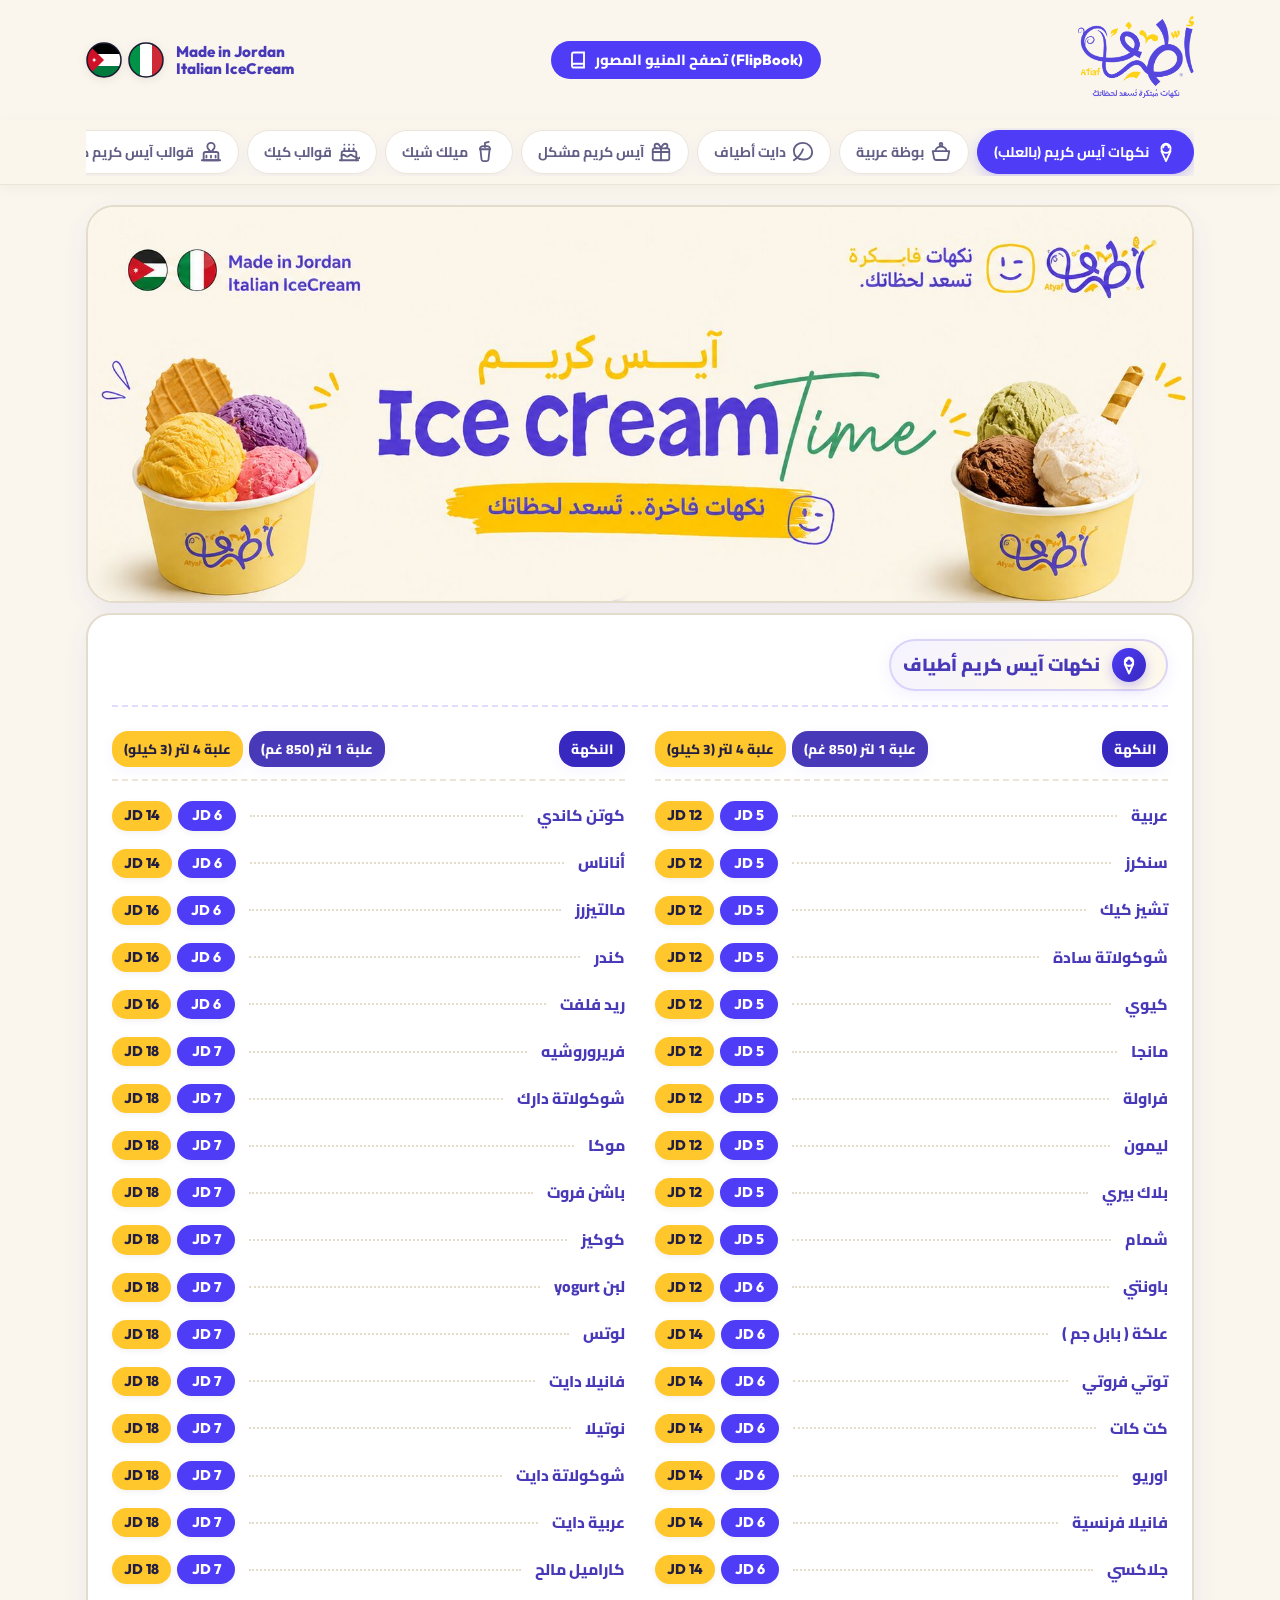
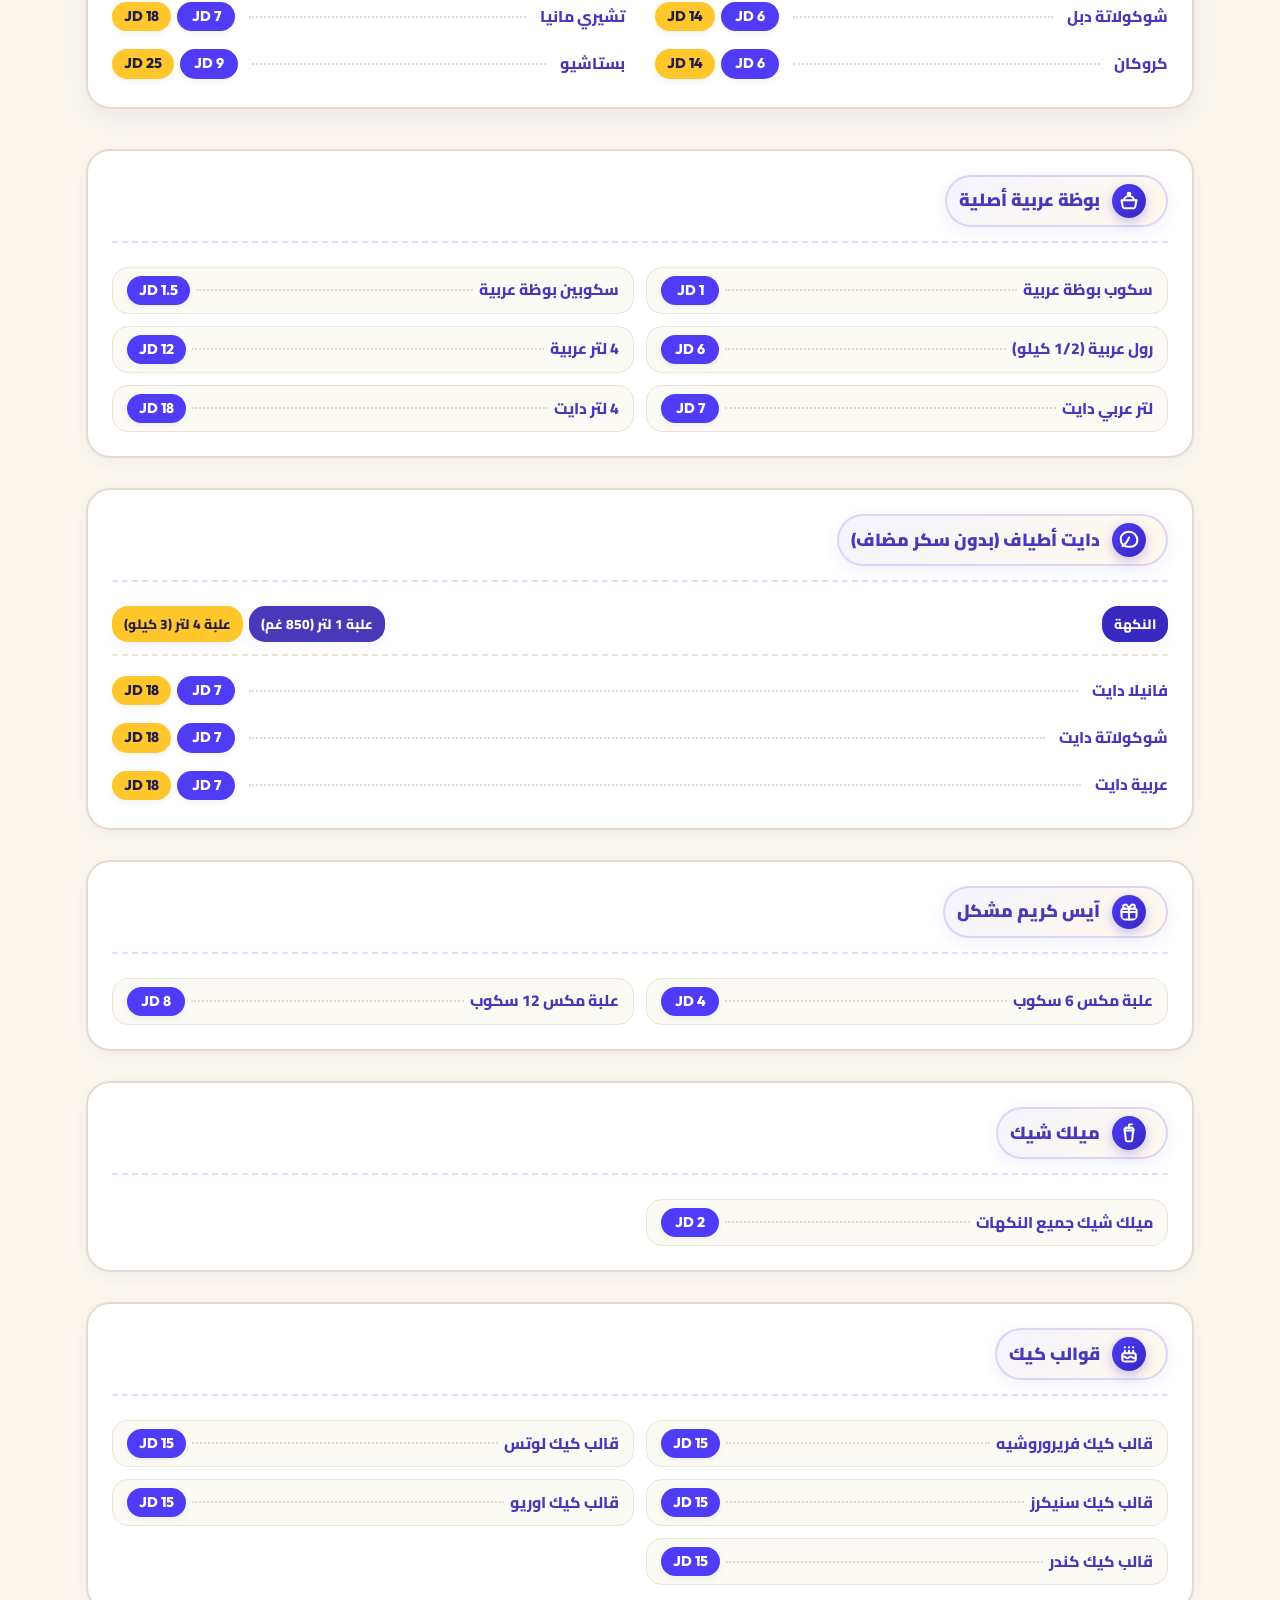
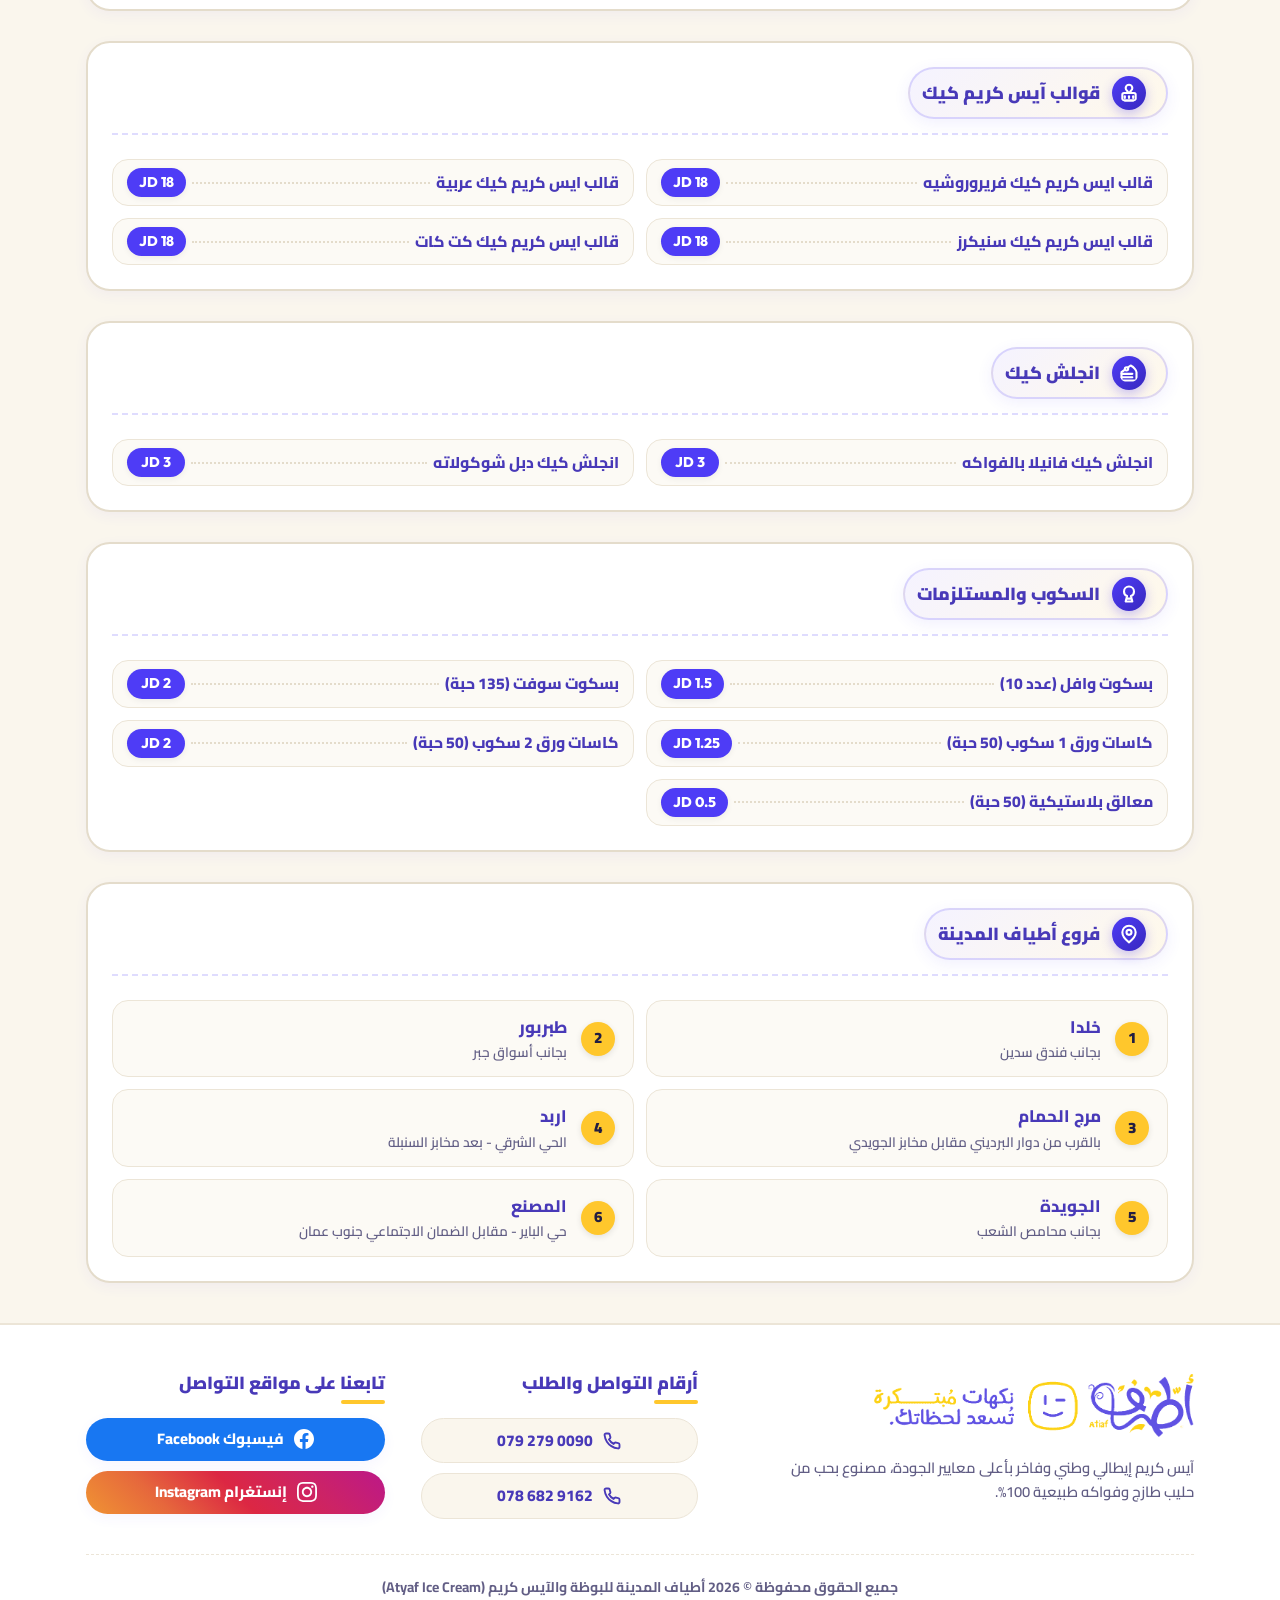
<file: index.html>
<!DOCTYPE html>
<html lang="ar" dir="rtl">

<head>
    <meta charset="UTF-8">
    <meta name="viewport" content="width=device-width, initial-scale=1.0, maximum-scale=5.0">

    <!-- SEO & Metadata -->
    <title>أطياف | قائمة بوظة وآيس كريم أطياف المدينة (Atyaf Ice Cream)</title>
    <meta name="description"
        content="قائمة بوظة وآيس كريم أطياف المدينة في الأردن. نكهات فاخرة 100% طبيعية، بوظة عربية بالمستكة، دايت بدون سكر، وفروعنا في عمان وإربد.">
    <meta name="theme-color" content="#4839B8">

    <!-- Favicon -->
    <link rel="icon" type="image/png" href="images/logo.png">

    <!-- Fonts (non-blocking) -->
    <link rel="preconnect" href="https://fonts.googleapis.com">
    <link rel="preconnect" href="https://fonts.gstatic.com" crossorigin>
    <link rel="stylesheet"
        href="https://fonts.googleapis.com/css2?family=Cairo:wght@400;600;700;800;900&family=Outfit:wght@500;600;700;800&family=Caveat:wght@700&display=swap">

    <!-- Stylesheet -->
    <link rel="stylesheet" href="css/menu.css">
</head>

<body>

    <!-- 1. TOP HEADER & BRANDING BAR (Strict RTL: Logo Right, Search Center, Flags Left) -->
    <header class="site-header">
        <div class="container">
            <div class="header-inner">

                <!-- 1. Right (RTL Start): Logo -->
                <div class="brand-logo-wrap">
                    <a href="#" title="الصفحة الرئيسية">
                        <img src="images/logo.png" alt="شعار أطياف Atyaf Ice Cream" class="brand-logo-img">
                    </a>
                </div>

                <!-- 2. Center: Catalog Flipbook Button -->
                <div class="search-quick-box">
                    <a href="slider.html" class="phone-call-btn pill-blue" title="تصفح المنيو المصور ككتاب رقمي">
                        <svg width="18" height="18" viewBox="0 0 24 24" fill="none" stroke="currentColor"
                            stroke-width="2.5">
                            <path d="M4 19.5A2.5 2.5 0 0 1 6.5 17H20" />
                            <path d="M6.5 2H20v20H6.5A2.5 2.5 0 0 1 4 19.5v-15A2.5 2.5 0 0 1 6.5 2z" />
                        </svg>
                        <span>تصفح المنيو المصور (FlipBook)</span>
                    </a>
                </div>

                <!-- 3. Left (RTL End): Flags Badge -->
                <div class="flag-badge-custom">
                    <div class="flag-circles-wrap">
                        <!-- Jordan Flag SVG -->
                        <svg class="flag-circle-svg" width="36" height="36" viewBox="0 0 36 36">
                            <defs>
                                <clipPath id="circle-clip-jo">
                                    <circle cx="18" cy="18" r="17" />
                                </clipPath>
                            </defs>
                            <circle cx="18" cy="18" r="17" fill="#ffffff" />
                            <g clip-path="url(#circle-clip-jo)">
                                <rect x="0" y="0" width="36" height="12" fill="#000000" />
                                <rect x="0" y="12" width="36" height="12" fill="#ffffff" />
                                <rect x="0" y="24" width="36" height="12" fill="#007A3D" />
                                <polygon points="0,0 18,18 0,36" fill="#CE1126" />
                                <path d="M6 18l1.5-0.8L8 15.5l0.8 1.7L10.5 18l-1.7 0.8L8 20.5l-0.5-1.7z"
                                    fill="#ffffff" />
                            </g>
                            <circle cx="18" cy="18" r="17" fill="none" stroke="#1A1830" stroke-width="1.5" />
                        </svg>

                        <!-- Italy Flag SVG -->
                        <svg class="flag-circle-svg" width="36" height="36" viewBox="0 0 36 36">
                            <defs>
                                <clipPath id="circle-clip-it">
                                    <circle cx="18" cy="18" r="17" />
                                </clipPath>
                            </defs>
                            <circle cx="18" cy="18" r="17" fill="#ffffff" />
                            <g clip-path="url(#circle-clip-it)">
                                <rect x="0" y="0" width="12" height="36" fill="#009246" />
                                <rect x="12" y="0" width="12" height="36" fill="#ffffff" />
                                <rect x="24" y="0" width="12" height="36" fill="#CE2B37" />
                            </g>
                            <circle cx="18" cy="18" r="17" fill="none" stroke="#1A1830" stroke-width="1.5" />
                        </svg>
                    </div>

                    <div class="flag-badge-text">
                        <span class="top-line">Made in Jordan</span>
                        <span class="bottom-line">Italian IceCream</span>
                    </div>
                </div>

            </div>
        </div>
    </header>

    <!-- 2. STICKY CATEGORY NAVIGATION TABS -->
    <nav class="sticky-menu-nav" aria-label="أقسام القائمة">
        <div class="container">
            <div class="nav-tabs-wrap" id="main-nav-tabs">
                <!-- Dynamically populated by menu.js -->
            </div>
        </div>
    </nav>

    <!-- 3. HERO BANNER SECTION (EXACT HERO IMAGE) -->
    <section class="menu-hero-section">
        <div class="container">
            <div class="hero-image-card">
                <img src="images/hero_section.jpg" alt="آيس كريم Ice Cream Time — أطياف" class="hero-full-banner-img">
            </div>



        </div>
    </section>

    <!-- MAIN CONTENT SECTIONS -->
    <main class="container">

        <!-- 5. MAIN TWIN MENU TABLE (RTL Flow) -->
        <section class="menu-table-sheet" id="flavors-table">
            <div class="section-title-header-wrap">
                <h3 class="section-title-header">
                    <svg width="24" height="24" viewBox="0 0 24 24" fill="none" stroke="currentColor" stroke-width="2.5"
                        stroke-linecap="round" stroke-linejoin="round">
                        <path d="m7 11 5 11 5-11" />
                        <circle cx="12" cy="8" r="5" />
                        <path d="M9 7a3 3 0 0 1 6 0" />
                    </svg>
                    <span>نكهات آيس كريم أطياف</span>
                </h3>
            </div>
            <div class="twin-columns-layout">

                <!-- RIGHT HALF COLUMN (RTL First Column: 19 Flavors) -->
                <div class="flavor-column-box">
                    <div class="table-col-header-pills">
                        <div class="col-header-pill header-dark-purple">النكهة</div>
                        <div class="header-prices-group">
                            <div class="col-header-pill header-purple">علبة 1 لتر (850 غم)</div>
                            <div class="col-header-pill header-yellow">علبة 4 لتر (3 كيلو)</div>
                        </div>
                    </div>
                    <div class="flavor-table-list" id="right-flavors-body">
                        <!-- Populated by menu.js -->
                    </div>
                </div>

                <!-- LEFT HALF COLUMN (RTL Second Column: 18 Flavors) -->
                <div class="flavor-column-box">
                    <div class="table-col-header-pills">
                        <div class="col-header-pill header-dark-purple">النكهة</div>
                        <div class="header-prices-group">
                            <div class="col-header-pill header-purple">علبة 1 لتر (850 غم)</div>
                            <div class="col-header-pill header-yellow">علبة 4 لتر (3 كيلو)</div>
                        </div>
                    </div>
                    <div class="flavor-table-list" id="left-flavors-body">
                        <!-- Populated by menu.js -->
                    </div>
                </div>

            </div>
        </section>

        <!-- 6. ARABIC BOOZA SECTION -->
        <section class="other-section-box" id="arabic-booza">
            <div class="section-title-header-wrap">
                <h3 class="section-title-header">
                    <svg width="24" height="24" viewBox="0 0 24 24" fill="none" stroke="currentColor" stroke-width="2.5"
                        stroke-linecap="round" stroke-linejoin="round">
                        <path d="M3 11h18l-1.5 8a2 2 0 0 1-2 1.7H6.5a2 2 0 0 1-2-1.7L3 11z" />
                        <path d="M6 11c0-2.5 2.5-5 6-5s6 2.5 6 5" />
                        <circle cx="12" cy="3.5" r="1.5" />
                    </svg>
                    <span>بوظة عربية أصلية</span>
                </h3>
            </div>
            <div class="simple-grid-container" id="booza-items-grid">
                <!-- Populated by menu.js -->
            </div>
        </section>

        <!-- 7. ATYAF DIET SECTION -->
        <section class="other-section-box" id="atyaf-diet">
            <div class="section-title-header-wrap">
                <h3 class="section-title-header">
                    <svg width="24" height="24" viewBox="0 0 24 24" fill="none" stroke="currentColor" stroke-width="2.5"
                        stroke-linecap="round" stroke-linejoin="round">
                        <path d="M11 20A9 9 0 0 1 2 11C2 5.5 6.5 2 12 2c5.5 0 10 4.5 10 10 0 5.5-4.5 9-11 8z" />
                        <path d="M2 21c5.5-3.5 8.5-7.5 10-12" />
                    </svg>
                    <span>دايت أطياف (بدون سكر مضاف)</span>
                </h3>
            </div>
            <div class="flavor-column-box">
                <div class="table-col-header-pills">
                    <div class="col-header-pill header-dark-purple">النكهة</div>
                    <div class="header-prices-group">
                        <div class="col-header-pill header-purple">علبة 1 لتر (850 غم)</div>
                        <div class="col-header-pill header-yellow">علبة 4 لتر (3 كيلو)</div>
                    </div>
                </div>
                <div class="flavor-table-list" id="diet-items-grid">
                    <!-- Populated by menu.js -->
                </div>
            </div>
        </section>

        <!-- 8. MIXED BOXES SECTION -->
        <section class="other-section-box" id="mixed-boxes">
            <div class="section-title-header-wrap">
                <h3 class="section-title-header">
                    <svg width="24" height="24" viewBox="0 0 24 24" fill="none" stroke="currentColor" stroke-width="2.5"
                        stroke-linecap="round" stroke-linejoin="round">
                        <rect x="3" y="8" width="18" height="13" rx="2" />
                        <path d="M12 8v13" />
                        <path d="M3 12h18" />
                        <path d="M7.5 8a2.5 2.5 0 0 1 0-5C10 3 12 8 12 8s2-5 4.5-5a2.5 2.5 0 0 1 0 5" />
                    </svg>
                    <span>آيس كريم مشكل</span>
                </h3>
            </div>
            <div class="simple-grid-container" id="mixed-boxes-grid">
                <!-- Populated by menu.js -->
            </div>
        </section>

        <!-- 9. MILKSHAKES SECTION -->
        <section class="other-section-box" id="milkshakes">
            <div class="section-title-header-wrap">
                <h3 class="section-title-header">
                    <svg width="24" height="24" viewBox="0 0 24 24" fill="none" stroke="currentColor" stroke-width="2.5"
                        stroke-linecap="round" stroke-linejoin="round">
                        <path d="M7 9h10l-1.2 11.2a2 2 0 0 1-2 1.8H10.2a2 2 0 0 1-2-1.8L7 9z" />
                        <path d="M6.5 9A3.5 3.5 0 0 1 10 5.5c.8 0 1.5.3 2 .8.5-.5 1.2-.8 2-.8A3.5 3.5 0 0 1 17.5 9" />
                        <path d="M12 6V2L16 1" />
                    </svg>
                    <span>ميلك شيك</span>
                </h3>
            </div>
            <div class="simple-grid-container" id="milkshakes-grid">
                <!-- Populated by menu.js -->
            </div>
        </section>

        <!-- 10. CAKE MOLDS SECTION -->
        <section class="other-section-box" id="cake-molds">
            <div class="section-title-header-wrap">
                <h3 class="section-title-header">
                    <svg width="24" height="24" viewBox="0 0 24 24" fill="none" stroke="currentColor" stroke-width="2.5"
                        stroke-linecap="round" stroke-linejoin="round">
                        <path d="M20 21v-8a2 2 0 0 0-2-2H6a2 2 0 0 0-2 2v8" />
                        <path d="M4 16s.5-1 2-1 2.5 2 4 2 2.5-2 4-2 2.5 2 4 2 2-1 2-1" />
                        <path d="M2 21h20" />
                        <path d="M7 8v2" />
                        <path d="M12 8v2" />
                        <path d="M17 8v2" />
                        <path d="M7 4h.01" />
                        <path d="M12 4h.01" />
                        <path d="M17 4h.01" />
                    </svg>
                    <span>قوالب كيك</span>
                </h3>
            </div>
            <div class="simple-grid-container" id="cake-molds-grid">
                <!-- Populated by menu.js -->
            </div>
        </section>

        <!-- 11. ICE CREAM CAKE MOLDS SECTION -->
        <section class="other-section-box" id="ice-cream-cake-molds">
            <div class="section-title-header-wrap">
                <h3 class="section-title-header">
                    <svg width="24" height="24" viewBox="0 0 24 24" fill="none" stroke="currentColor" stroke-width="2.5"
                        stroke-linecap="round" stroke-linejoin="round">
                        <path d="M12 2a4 4 0 0 0-4 4c0 1.5.8 2.8 2 3.5V11h4V9.5c1.2-.7 2-2 2-3.5a4 4 0 0 0-4-4z" />
                        <path d="M4 14a2 2 0 0 1 2-2h12a2 2 0 0 1 2 2v7H4v-7z" />
                        <path d="M2 21h20" />
                        <path d="M7 16v2" />
                        <path d="M12 16v2" />
                        <path d="M17 16v2" />
                    </svg>
                    <span>قوالب آيس كريم كيك</span>
                </h3>
            </div>
            <div class="simple-grid-container" id="ice-cream-cake-molds-grid">
                <!-- Populated by menu.js -->
            </div>
        </section>

        <!-- 12. ENGLISH CAKE SECTION -->
        <section class="other-section-box" id="english-cake">
            <div class="section-title-header-wrap">
                <h3 class="section-title-header">
                    <svg width="24" height="24" viewBox="0 0 24 24" fill="none" stroke="currentColor" stroke-width="2.5"
                        stroke-linecap="round" stroke-linejoin="round">
                        <circle cx="9" cy="7" r="2" />
                        <path d="M7.2 7.9 3 11v9c0 .6.4 1 1 1h16c.6 0 1-.4 1-1v-9c0-2-3-6-7-8l-3.6 2.6" />
                        <path d="M16 13H3" />
                        <path d="M16 17H3" />
                    </svg>
                    <span>انجلش كيك</span>
                </h3>
            </div>
            <div class="simple-grid-container" id="english-cake-grid">
                <!-- Populated by menu.js -->
            </div>
        </section>

        <!-- 13. SUPPLIES SECTION -->
        <section class="other-section-box" id="supplies">
            <div class="section-title-header-wrap">
                <h3 class="section-title-header">
                    <svg width="24" height="24" viewBox="0 0 24 24" fill="none" stroke="currentColor" stroke-width="2.5"
                        stroke-linecap="round" stroke-linejoin="round">
                        <path
                            d="M12 3a6 6 0 0 0-6 6c0 2.5 1.5 4.7 3.7 5.5L8 21h8l-1.7-6.5C16.5 13.7 18 11.5 18 9a6 6 0 0 0-6-6z" />
                        <path d="M10 17.5h4" />
                    </svg>
                    <span>السكوب والمستلزمات</span>
                </h3>
            </div>
            <div class="simple-grid-container" id="supplies-items-grid">
                <!-- Populated by menu.js -->
            </div>
        </section>

        <!-- 14. BRANCHES & CONTACT SECTION -->
        <section class="other-section-box" id="branches-contact">
            <div class="section-title-header-wrap">
                <h3 class="section-title-header">
                    <svg width="24" height="24" viewBox="0 0 24 24" fill="none" stroke="currentColor" stroke-width="2.5"
                        stroke-linecap="round" stroke-linejoin="round">
                        <path d="M20 10c0 6-8 12-8 12s-8-6-8-12a8 8 0 1 1 16 0z" />
                        <circle cx="12" cy="10" r="3" />
                    </svg>
                    <span>فروع أطياف المدينة </span>
                </h3>
            </div>

            <div class="simple-grid-container" id="branches-items-grid">
                <!-- Populated by menu.js -->
            </div>
        </section>

    </main>



    <!-- 15. SITE FOOTER (With Logo 222.png, Phones, Facebook, Instagram) -->
    <footer class="site-footer">
        <div class="container">
            <div class="footer-top-grid">

                <!-- Col 1: Brand & Logo 222.png -->
                <div class="footer-brand-col">
                    <img src="images/222.png" alt="أطياف - نكهات مبتكرة تسعد لحظاتك" class="footer-logo-img">
                    <p class="footer-brand-desc">
                        آيس كريم إيطالي وطني وفاخر بأعلى معايير الجودة، مصنوع بحب من حليب طازج وفواكه طبيعية 100%.
                    </p>
                </div>

                <!-- Col 2: Phone Numbers & Direct Contact -->
                <div class="footer-col">
                    <h4 class="footer-col-title">أرقام التواصل والطلب</h4>
                    <div class="footer-phones-list">
                        <a href="tel:0792790090" class="footer-phone-link">
                            <svg width="18" height="18" viewBox="0 0 24 24" fill="none" stroke="currentColor"
                                stroke-width="2.5">
                                <path
                                    d="M22 16.92v3a2 2 0 0 1-2.18 2 19.79 19.79 0 0 1-8.63-3.07 19.5 19.5 0 0 1-6-6 19.79 19.79 0 0 1-3.07-8.67A2 2 0 0 1 4.11 2h3a2 2 0 0 1 2 1.72 12.84 12.84 0 0 0 .7 2.81 2 2 0 0 1-.45 2.11L8.09 9.91a16 16 0 0 0 6 6l1.27-1.27a2 2 0 0 1 2.11-.45 12.84 12.84 0 0 0 2.81.7A2 2 0 0 1 22 16.92z" />
                            </svg>
                            <span dir="ltr">079 279 0090</span>
                        </a>
                        <a href="tel:0786829162" class="footer-phone-link">
                            <svg width="18" height="18" viewBox="0 0 24 24" fill="none" stroke="currentColor"
                                stroke-width="2.5">
                                <path
                                    d="M22 16.92v3a2 2 0 0 1-2.18 2 19.79 19.79 0 0 1-8.63-3.07 19.5 19.5 0 0 1-6-6 19.79 19.79 0 0 1-3.07-8.67A2 2 0 0 1 4.11 2h3a2 2 0 0 1 2 1.72 12.84 12.84 0 0 0 .7 2.81 2 2 0 0 1-.45 2.11L8.09 9.91a16 16 0 0 0 6 6l1.27-1.27a2 2 0 0 1 2.11-.45 12.84 12.84 0 0 0 2.81.7A2 2 0 0 1 22 16.92z" />
                            </svg>
                            <span dir="ltr">078 682 9162</span>
                        </a>
                    </div>
                </div>

                <!-- Col 3: Social Links (Facebook & Instagram) -->
                <div class="footer-col">
                    <h4 class="footer-col-title">تابعنا على مواقع التواصل</h4>
                    <div class="footer-social-links">
                        <a href="https://www.facebook.com/Atyafalmadinaicecream" target="_blank"
                            rel="noopener noreferrer" class="social-btn facebook-btn">
                            <svg width="20" height="20" viewBox="0 0 24 24" fill="currentColor">
                                <path
                                    d="M24 12.073c0-6.627-5.373-12-12-12s-12 5.373-12 12c0 5.99 4.388 10.954 10.125 11.854v-8.385H7.078v-3.47h3.047V9.43c0-3.007 1.792-4.669 4.533-4.669 1.312 0 2.686.235 2.686.235v2.953H15.83c-1.491 0-1.956.925-1.956 1.874v2.25h3.328l-.532 3.47h-2.796v8.385C19.612 23.027 24 18.062 24 12.073z" />
                            </svg>
                            <span>فيسبوك Facebook</span>
                        </a>
                        <a href="https://www.instagram.com/atiaficecream.jo/" target="_blank" rel="noopener noreferrer"
                            class="social-btn instagram-btn">
                            <svg width="20" height="20" viewBox="0 0 24 24" fill="currentColor">
                                <path
                                    d="M12 2.163c3.204 0 3.584.012 4.85.07 3.252.148 4.771 1.691 4.919 4.919.058 1.265.069 1.645.069 4.849 0 3.205-.012 3.584-.069 4.849-.149 3.225-1.664 4.771-4.919 4.919-1.266.058-1.644.07-4.85.07-3.204 0-3.584-.012-4.849-.07-3.26-.149-4.771-1.699-4.919-4.92-.058-1.265-.07-1.644-.07-4.849 0-3.204.013-3.583.07-4.849.149-3.227 1.664-4.771 4.919-4.919 1.266-.057 1.645-.069 4.849-.069zm0-2.163c-3.259 0-3.667.014-4.947.072-4.358.2-6.78 2.618-6.98 6.98-.059 1.281-.073 1.689-.073 4.948 0 3.259.014 3.668.072 4.948.2 4.358 2.618 6.78 6.98 6.98 1.281.058 1.689.072 4.948.072 3.259 0 3.668-.014 4.948-.072 4.354-.2 6.782-2.618 6.979-6.98.059-1.28.073-1.689.073-4.948 0-3.259-.014-3.667-.072-4.947-.196-4.354-2.617-6.78-6.979-6.98-1.281-.059-1.69-.073-4.949-.073zm0 5.838c-3.403 0-6.162 2.759-6.162 6.162s2.759 6.163 6.162 6.163 6.162-2.759 6.162-6.163c0-3.403-2.759-6.162-6.162-6.162zm0 10.162c-2.209 0-4-1.79-4-4 0-2.209 1.791-4 4-4s4 1.791 4 4c0 2.21-1.791 4-4 4zm6.406-11.845c-.796 0-1.441.645-1.441 1.44s.645 1.44 1.441 1.44c.795 0 1.439-.645 1.439-1.44s-.644-1.44-1.439-1.44z" />
                            </svg>
                            <span>إنستغرام Instagram</span>
                        </a>
                    </div>
                </div>

            </div>

            <!-- Footer Bottom Bar -->
            <div class="footer-bottom-bar">
                <p>جميع الحقوق محفوظة © 2026 أطياف المدينة للبوظة والآيس كريم (Atyaf Ice Cream)</p>
            </div>
        </div>
    </footer>

    <!-- Scripts -->
    <script src="js/menu.js"></script>
</body>

</html>
</file>
<file: css/menu.css>
/* ==========================================================================
   Atyaf Ice Cream — Authentic Digital Menu UI (Exact Match to Reference Sheet)
   Strict RTL (Right-to-Left) Arabic Flow Architecture
   ========================================================================== */

:root {
    /* Exact Color Tokens from Atyaf Menu Reference Sheet */
    --bg-page: #FAF6ED;
    --bg-table: #FFFFFF;
    --bg-row-alt: #FCFAF5;

    --purple-primary: #4E3CF6;
    --purple-dark: #3728BF;
    --purple-light: #EEECFF;
    --purple-header: #4839B8;

    --yellow-accent: #FFC72C;
    --yellow-dark: #D9A200;
    --yellow-light: #FFF8E5;

    --green-accent: #25C974;
    --green-dark: #1CA85F;

    --text-dark: #221E42;
    --text-muted: #625E85;
    --text-light: #8E8AA8;

    --border-subtle: #ECE5D7;
    --border-table: #E4DCCB;

    --radius-sm: 8px;
    --radius-md: 16px;
    --radius-lg: 24px;
    --radius-pill: 50px;

    --shadow-sm: 0 4px 14px rgba(78, 60, 246, 0.05);
    --shadow-md: 0 8px 24px rgba(78, 60, 246, 0.08);
    --shadow-lg: 0 16px 40px rgba(78, 60, 246, 0.12);

    --transition: 0.25s cubic-bezier(0.4, 0, 0.2, 1);
}

/* Reset & Global Base */
*, *::before, *::after {
    box-sizing: border-box;
    margin: 0;
    padding: 0;
}

html {
    font-family: 'Cairo', system-ui, -apple-system, sans-serif;
    background-color: var(--bg-page);
    color: var(--text-dark);
    scroll-behavior: smooth;
    direction: rtl;
    text-align: right;
    max-width: 100vw;
    overflow-x: hidden;
    -webkit-text-size-adjust: 100%;
}

body {
    min-height: 100vh;
    display: flex;
    flex-direction: column;
    max-width: 100vw;
    overflow-x: hidden;
    line-height: 1.5;
    background-color: var(--bg-page);
    direction: rtl;
}

a {
    color: inherit;
    text-decoration: none;
}

button {
    font-family: inherit;
    border: none;
    outline: none;
    background: none;
    cursor: pointer;
}

.container {
    width: 100%;
    max-width: 1140px;
    margin: 0 auto;
    padding: 0 16px;
}

/* 1. TOP HEADER & BRANDING BAR */
.site-header {
    padding: 16px 0;
}

.header-inner {
    display: flex;
    align-items: center;
    justify-content: space-between;
    direction: rtl;
}

/* Flag Badge Custom */
.flag-badge-custom {
    display: flex;
    align-items: center;
    gap: 12px;
    direction: ltr;
}

.flag-circles-wrap {
    display: flex;
    align-items: center;
    gap: 6px;
}

.flag-circle-svg {
    filter: drop-shadow(0 2px 5px rgba(0, 0, 0, 0.08));
    transition: transform var(--transition);
}

.flag-circle-svg:hover {
    transform: scale(1.08);
}

.flag-badge-text {
    display: flex;
    flex-direction: column;
    text-align: left;
    font-family: 'Outfit', 'Cairo', sans-serif;
    font-weight: 800;
    color: var(--purple-header);
    line-height: 1.15;
    font-size: 0.95rem;
}

.brand-logo-wrap {
    display: flex;
    align-items: center;
    gap: 10px;
}

.brand-logo-img {
    height: 82px;
    width: auto;
    object-fit: contain;
    transition: transform var(--transition);
}

.brand-logo-img:hover {
    transform: scale(1.05);
}

.search-quick-box {
    display: flex;
    align-items: center;
}

.search-input-wrapper {
    position: relative;
    display: flex;
    align-items: center;
}

.search-svg-icon {
    position: absolute;
    right: 14px;
    pointer-events: none;
}

.search-input-field {
    background: #ffffff;
    border: 1.5px solid var(--border-subtle);
    padding: 9px 42px 9px 18px;
    border-radius: var(--radius-pill);
    font-family: 'Cairo', sans-serif;
    font-size: 0.9rem;
    font-weight: 600;
    width: 240px;
    text-align: right;
    direction: rtl;
    transition: var(--transition);
}

.search-input-field:focus {
    outline: none;
    border-color: var(--purple-primary);
    box-shadow: 0 0 0 3px rgba(78, 60, 246, 0.15);
}

/* 2. STICKY CATEGORY NAVIGATION */
.sticky-menu-nav {
    position: sticky;
    top: 0;
    z-index: 100;
    background: rgba(250, 246, 237, 0.95);
    backdrop-filter: blur(12px);
    -webkit-backdrop-filter: blur(12px);
    border-bottom: 1px solid var(--border-subtle);
    box-shadow: 0 4px 14px rgba(0, 0, 0, 0.04);
    padding: 8px 0;
    direction: rtl;
}

.nav-tabs-wrap {
    display: flex;
    gap: 8px;
    overflow-x: auto;
    scrollbar-width: none;
    padding: 2px 0;
    direction: rtl;
}

.nav-tabs-wrap::-webkit-scrollbar {
    display: none;
}

.nav-tab-btn {
    display: flex;
    align-items: center;
    gap: 6px;
    padding: 8px 16px;
    border-radius: var(--radius-pill);
    background: #ffffff;
    color: var(--text-muted);
    font-size: 0.88rem;
    font-weight: 700;
    white-space: nowrap;
    border: 1px solid var(--border-subtle);
    box-shadow: var(--shadow-sm);
    transition: var(--transition);
}

.tab-icon-svg-wrap {
    display: flex;
    align-items: center;
}

.nav-tab-btn:hover {
    color: var(--purple-primary);
    border-color: var(--purple-primary);
}

.nav-tab-btn.active {
    background: var(--purple-primary);
    color: #ffffff;
    border-color: var(--purple-primary);
    box-shadow: 0 4px 14px rgba(78, 60, 246, 0.28);
}

/* 3. HERO BANNER SECTION (EXACT HERO IMAGE) */
.menu-hero-section {
    padding: 20px 0 10px 0;
}

.hero-image-card {
    background: #FFFDF8;
    border: 2px solid var(--border-table);
    border-radius: 28px;
    padding: 0;
    overflow: hidden;
    box-shadow: var(--shadow-md);
    display: flex;
    justify-content: center;
    align-items: center;
}

.hero-full-banner-img {
    width: 100%;
    height: auto;
    display: block;
    object-fit: cover;
    border-radius: 26px;
}

/* 4. TUB SIZES CARDS ROW */
.tub-sizes-sheet-row {
    display: grid;
    grid-template-columns: repeat(4, 1fr);
    gap: 12px;
    margin-top: 16px;
    direction: rtl;
}

.tub-size-sheet-card {
    background: #ffffff;
    border: 1.5px solid var(--border-subtle);
    border-radius: var(--radius-md);
    padding: 10px 14px;
    display: flex;
    align-items: center;
    justify-content: space-between;
    gap: 10px;
    box-shadow: var(--shadow-sm);
}

.tub-size-sheet-card.yellow-border-card {
    background: var(--yellow-light);
    border-color: rgba(255, 199, 44, 0.5);
}

.tub-size-txt {
    display: flex;
    flex-direction: column;
    text-align: right;
}

.size-lbl {
    font-size: 0.88rem;
    font-weight: 900;
    color: var(--purple-header);
}

.weight-lbl {
    font-size: 0.78rem;
    font-weight: 800;
    color: var(--purple-primary);
}

.tub-svg-icon {
    flex-shrink: 0;
}

/* 5. MAIN TWIN MENU TABLE (Strict RTL Layout) */
.menu-table-sheet {
    background: var(--bg-table);
    border-radius: var(--radius-lg);
    border: 2px solid var(--border-table);
    box-shadow: var(--shadow-md);
    padding: 24px;
    margin-bottom: 40px;
    direction: rtl;
}

.twin-columns-layout {
    display: grid;
    grid-template-columns: 1fr 1fr;
    gap: 30px;
    direction: rtl;
}

/* Single Column Table Box */
.flavor-column-box {
    display: flex;
    flex-direction: column;
    direction: rtl;
}

/* Table Header Pills Row */
.table-col-header-pills {
    display: flex;
    align-items: center;
    justify-content: space-between;
    gap: 10px;
    margin-bottom: 16px;
    padding-bottom: 12px;
    border-bottom: 2px dashed var(--border-subtle);
}

.header-prices-group {
    display: flex;
    align-items: center;
    gap: 6px;
}

.col-header-pill {
    padding: 8px 12px;
    border-radius: var(--radius-md);
    text-align: center;
    font-size: 0.85rem;
    font-weight: 800;
    color: #ffffff;
    box-shadow: var(--shadow-sm);
}

.header-purple {
    background: var(--purple-header);
}

.header-yellow {
    background: var(--yellow-accent);
    color: var(--text-dark);
}

.header-dark-purple {
    background: var(--purple-dark);
}

/* Flavor Table Row Items */
.flavor-table-list {
    display: flex;
    flex-direction: column;
    gap: 10px;
}

.flavor-table-row {
    display: flex;
    align-items: center;
    justify-content: space-between;
    gap: 8px;
    padding: 4px 0;
    direction: rtl;
    transition: var(--transition);
}

.flavor-table-row:hover {
    background: var(--bg-row-alt);
    border-radius: var(--radius-sm);
}

/* Price Pills Group on Left */
.prices-group {
    display: flex;
    align-items: center;
    gap: 6px;
    flex-shrink: 0;
}

.price-pill {
    font-family: 'Outfit', 'Cairo', sans-serif;
    font-weight: 800;
    font-size: 0.88rem;
    padding: 4px 12px;
    border-radius: var(--radius-pill);
    min-width: 58px;
    text-align: center;
    box-shadow: 0 2px 6px rgba(0,0,0,0.06);
    white-space: nowrap;
    flex-shrink: 0;
}

.pill-blue {
    background: var(--purple-primary);
    color: #ffffff;
}

.pill-yellow {
    background: var(--yellow-accent);
    color: var(--text-dark);
}

.pill-dark-purple {
    background: var(--purple-dark);
    color: #ffffff;
}

/* Dotted Leader Line */
.dotted-leader {
    flex: 1;
    border-bottom: 2px dotted var(--border-table);
    margin: 0 6px;
    height: 1px;
}

/* Flavor Label & Image Thumbnail on Right */
.flavor-label-wrap {
    display: flex;
    align-items: center;
    gap: 8px;
    flex-shrink: 0;
    text-align: right;
    direction: rtl;
}

.flavor-name-text {
    font-size: 0.98rem;
    font-weight: 800;
    color: var(--purple-header);
}

.flavor-thumb-img {
    width: 32px;
    height: 32px;
    border-radius: 50%;
    object-fit: cover;
    border: 2px solid #ffffff;
    box-shadow: 0 2px 6px rgba(0, 0, 0, 0.14);
    flex-shrink: 0;
}

.item-name-wrap {
    display: flex;
    align-items: center;
    gap: 8px;
    direction: rtl;
}

/* 6. OTHER SECTIONS (Booza, Supplies, Branches) */
.other-section-box {
    background: var(--bg-table);
    border-radius: var(--radius-lg);
    border: 2px solid var(--border-table);
    padding: 24px;
    margin-bottom: 30px;
    box-shadow: var(--shadow-sm);
    direction: rtl;
}

.section-title-header-wrap {
    display: flex;
    align-items: center;
    justify-content: space-between;
    gap: 16px;
    margin-bottom: 24px;
    padding-bottom: 14px;
    border-bottom: 2px dashed rgba(78, 60, 246, 0.18);
    flex-wrap: wrap;
    direction: rtl;
}

.section-title-header {
    display: inline-flex;
    align-items: center;
    gap: 12px;
    background: linear-gradient(135deg, #F5F3FF 0%, #FFF9EA 100%);
    padding: 7px 20px 7px 12px;
    border-radius: var(--radius-pill);
    border: 2px solid rgba(78, 60, 246, 0.18);
    box-shadow: 0 4px 16px rgba(78, 60, 246, 0.08);
    font-size: 1.1rem;
    font-weight: 900;
    color: var(--purple-header);
    transition: var(--transition);
    position: relative;
    user-select: none;
}

.section-title-header:hover {
    transform: translateY(-2px);
    border-color: var(--purple-primary);
    box-shadow: 0 8px 24px rgba(78, 60, 246, 0.15);
    background: linear-gradient(135deg, #EDE9FF 0%, #FFF4D4 100%);
}

.section-title-header > svg,
.section-title-icon-badge {
    width: 34px;
    height: 34px;
    padding: 7px;
    border-radius: 50%;
    background: linear-gradient(135deg, var(--purple-primary) 0%, var(--purple-dark) 100%);
    stroke: #ffffff !important;
    box-shadow: 0 4px 12px rgba(78, 60, 246, 0.3);
    flex-shrink: 0;
    transition: transform var(--transition);
}

.section-title-header:hover > svg,
.section-title-header:hover .section-title-icon-badge {
    transform: rotate(-10deg) scale(1.1);
}

.header-phone-btns {
    display: flex;
    align-items: center;
    gap: 10px;
}

.phone-call-btn {
    display: inline-flex;
    align-items: center;
    justify-content: center;
    gap: 8px;
    padding: 8px 18px;
    border-radius: var(--radius-pill);
    font-family: 'Outfit', 'Cairo', sans-serif;
    font-weight: 800;
    font-size: 0.92rem;
    direction: ltr;
    white-space: nowrap;
    transition: var(--transition);
}

.phone-call-btn:hover {
    transform: translateY(-2px);
    box-shadow: var(--shadow-sm);
}

.simple-grid-container {
    display: grid;
    grid-template-columns: repeat(2, 1fr);
    gap: 12px;
    direction: rtl;
}

.simple-item-card {
    display: flex;
    align-items: center;
    justify-content: space-between;
    background: var(--bg-row-alt);
    padding: 8px 14px;
    border-radius: var(--radius-md);
    border: 1px solid var(--border-subtle);
    direction: rtl;
    transition: var(--transition);
}

.simple-item-card:hover {
    background: #ffffff;
    box-shadow: var(--shadow-sm);
}

.item-name {
    font-size: 0.95rem;
    font-weight: 800;
    color: var(--purple-header);
}

.branch-item-card {
    display: flex;
    align-items: center;
    justify-content: flex-start;
    gap: 14px;
    background: var(--bg-row-alt);
    padding: 14px 18px;
    border-radius: var(--radius-md);
    border: 1px solid var(--border-subtle);
    direction: rtl;
    transition: var(--transition);
}

.branch-item-card:hover {
    background: #ffffff;
    border-color: var(--purple-primary);
    box-shadow: var(--shadow-sm);
}

.branch-num-badge {
    width: 34px;
    height: 34px;
    border-radius: 50%;
    background: var(--yellow-accent);
    color: var(--text-dark);
    font-weight: 900;
    font-size: 0.95rem;
    display: flex;
    align-items: center;
    justify-content: center;
    flex-shrink: 0;
    box-shadow: 0 2px 6px rgba(0, 0, 0, 0.1);
}

.branch-text-info {
    text-align: right;
    direction: rtl;
}

.branch-text-info h4 {
    font-size: 1.05rem;
    font-weight: 800;
    color: var(--purple-header);
    margin-bottom: 2px;
}

.branch-text-info p {
    font-size: 0.85rem;
    color: var(--text-muted);
    font-weight: 600;
}

/* 7. BOTTOM GEOMETRIC PATTERN BAR */
.fullwidth-pattern-bar {
    height: 22px;
    width: 100%;
    background: repeating-linear-gradient(
        45deg,
        var(--yellow-accent),
        var(--yellow-accent) 20px,
        var(--green-accent) 20px,
        var(--green-accent) 40px,
        var(--purple-primary) 40px,
        var(--purple-primary) 60px,
        #E53935 60px,
        #E53935 80px
    );
}

/* 8. PREMIUM SITE FOOTER (Desktop & Mobile Refined Layout) */
.site-footer {
    background: #ffffff;
    border-top: 2px solid var(--border-subtle);
    padding: 45px 0 25px 0;
    margin-top: 10px;
    direction: rtl;
}

.footer-top-grid {
    display: grid;
    grid-template-columns: 2fr 1.2fr 1.3fr;
    gap: 36px;
    padding-bottom: 35px;
    border-bottom: 1.5px dashed var(--border-subtle);
    align-items: start;
}

.footer-brand-col {
    display: flex;
    flex-direction: column;
    align-items: flex-start;
    gap: 14px;
}

.footer-logo-img {
    height: 72px;
    width: auto;
    max-width: 320px;
    object-fit: contain;
}

.footer-brand-desc {
    font-size: 0.92rem;
    color: var(--text-muted);
    font-weight: 600;
    line-height: 1.65;
    max-width: 420px;
}

.footer-col {
    display: flex;
    flex-direction: column;
    gap: 14px;
}

.footer-col-title {
    font-size: 1.1rem;
    font-weight: 900;
    color: var(--purple-header);
    position: relative;
    padding-bottom: 8px;
}

.footer-col-title::after {
    content: '';
    position: absolute;
    bottom: 0;
    right: 0;
    width: 44px;
    height: 3.5px;
    background: var(--yellow-accent);
    border-radius: var(--radius-pill);
}

.footer-phones-list {
    display: flex;
    flex-direction: column;
    gap: 10px;
}

.footer-phone-link {
    display: inline-flex;
    align-items: center;
    justify-content: center;
    gap: 10px;
    background: var(--bg-page);
    padding: 10px 20px;
    border-radius: var(--radius-pill);
    color: var(--purple-header);
    font-weight: 800;
    font-size: 0.98rem;
    border: 1.5px solid var(--border-subtle);
    white-space: nowrap;
    transition: var(--transition);
}

.footer-phone-link:hover {
    background: var(--purple-primary);
    color: #ffffff;
    border-color: var(--purple-primary);
    transform: translateY(-2px);
    box-shadow: var(--shadow-sm);
}

.footer-social-links {
    display: flex;
    flex-direction: column;
    gap: 10px;
}

.social-btn {
    display: inline-flex;
    align-items: center;
    justify-content: center;
    gap: 10px;
    padding: 10px 22px;
    border-radius: var(--radius-pill);
    color: #ffffff;
    font-weight: 800;
    font-size: 0.95rem;
    box-shadow: var(--shadow-sm);
    transition: var(--transition);
}

.social-btn:hover {
    transform: translateY(-2px);
    box-shadow: var(--shadow-md);
}

.facebook-btn {
    background: #1877F2;
}

.facebook-btn:hover {
    background: #0d65d9;
}

.instagram-btn {
    background: linear-gradient(45deg, #f09433 0%, #e6683c 25%, #dc2743 50%, #cc2366 75%, #bc1888 100%);
}

.instagram-btn:hover {
    opacity: 0.92;
}

.footer-bottom-bar {
    padding-top: 22px;
    text-align: center;
    font-size: 0.88rem;
    font-weight: 700;
    color: var(--text-muted);
}

/* RESPONSIVE MEDIA QUERIES FOR MOBILE & TABLET */
@media (max-width: 992px) {
    .twin-columns-layout {
        grid-template-columns: 1fr;
        gap: 20px;
    }

    .tub-sizes-sheet-row {
        grid-template-columns: repeat(2, 1fr);
    }
}

@media (max-width: 768px) {
    .header-inner {
        flex-direction: column;
        align-items: center;
        gap: 12px;
        text-align: center;
    }

    .brand-logo-img {
        height: 62px;
        margin: 0 auto;
    }

    .flag-badge-custom {
        transform: scale(0.9);
        justify-content: center;
    }

    .search-quick-box {
        width: 100%;
        display: flex;
        justify-content: center;
    }

    .search-quick-box .phone-call-btn {
        width: 100%;
        max-width: 320px;
        justify-content: center;
        padding: 9px 16px;
        font-size: 0.88rem;
    }

    .menu-table-sheet {
        padding: 16px 12px;
    }

    .simple-grid-container {
        grid-template-columns: 1fr;
    }

    .section-title-header-wrap {
        flex-direction: column;
        align-items: center;
        justify-content: center;
        gap: 12px;
    }

    .section-title-header {
        font-size: 0.92rem;
        padding: 6px 16px 6px 10px;
        gap: 8px;
    }

    .header-phone-btns {
        width: 100%;
        display: flex;
        align-items: center;
        gap: 10px;
    }

    .phone-call-btn {
        flex: 1;
        justify-content: center;
        padding: 8px 12px;
        font-size: 0.88rem;
        white-space: nowrap;
    }

    /* Mobile Refined Footer Layout */
    .site-footer {
        padding: 35px 0 20px 0;
        text-align: center;
    }

    .footer-top-grid {
        grid-template-columns: 1fr;
        gap: 30px;
        text-align: center;
    }

    .footer-brand-col {
        align-items: center;
        text-align: center;
    }

    .footer-logo-img {
        height: 64px;
        max-width: 260px;
        margin: 0 auto;
    }

    .footer-brand-desc {
        text-align: center;
        font-size: 0.88rem;
        margin: 0 auto;
    }

    .footer-col {
        align-items: center;
        text-align: center;
    }

    .footer-col-title {
        text-align: center;
        padding-bottom: 8px;
    }

    .footer-col-title::after {
        right: 50%;
        transform: translateX(50%);
    }

    .footer-phones-list, .footer-social-links {
        width: 100%;
        align-items: center;
    }

    .footer-phone-link, .social-btn {
        width: 100%;
        max-width: 280px;
        margin: 0 auto;
    }
}

@media (max-width: 480px) {
    .container {
        padding: 0 10px;
    }

    .tub-sizes-sheet-row {
        grid-template-columns: 1fr 1fr;
        gap: 6px;
    }

    .tub-size-sheet-card {
        padding: 6px;
    }

    .size-lbl {
        font-size: 0.78rem;
    }

    .price-pill {
        min-width: 48px;
        font-size: 0.8rem;
        padding: 3px 8px;
    }

    .flavor-name-text {
        font-size: 0.9rem;
    }

    .flavor-thumb-img {
        width: 28px;
        height: 28px;
    }

    .col-header-pill {
        font-size: 0.75rem;
        padding: 6px 8px;
    }

    .header-prices-group {
        gap: 4px;
    }

    .section-title-header {
        font-size: 0.82rem;
        padding: 5px 12px 5px 8px;
        gap: 6px;
    }

    .section-title-header > svg,
    .section-title-icon-badge {
        width: 30px;
        height: 30px;
        padding: 5px;
    }

    .header-phone-btns {
        gap: 6px;
    }

    .phone-call-btn {
        padding: 7px 6px;
        font-size: 0.78rem;
        gap: 4px;
        white-space: nowrap;
    }

    .phone-call-btn svg {
        width: 14px;
        height: 14px;
        flex-shrink: 0;
    }
}
</file>
